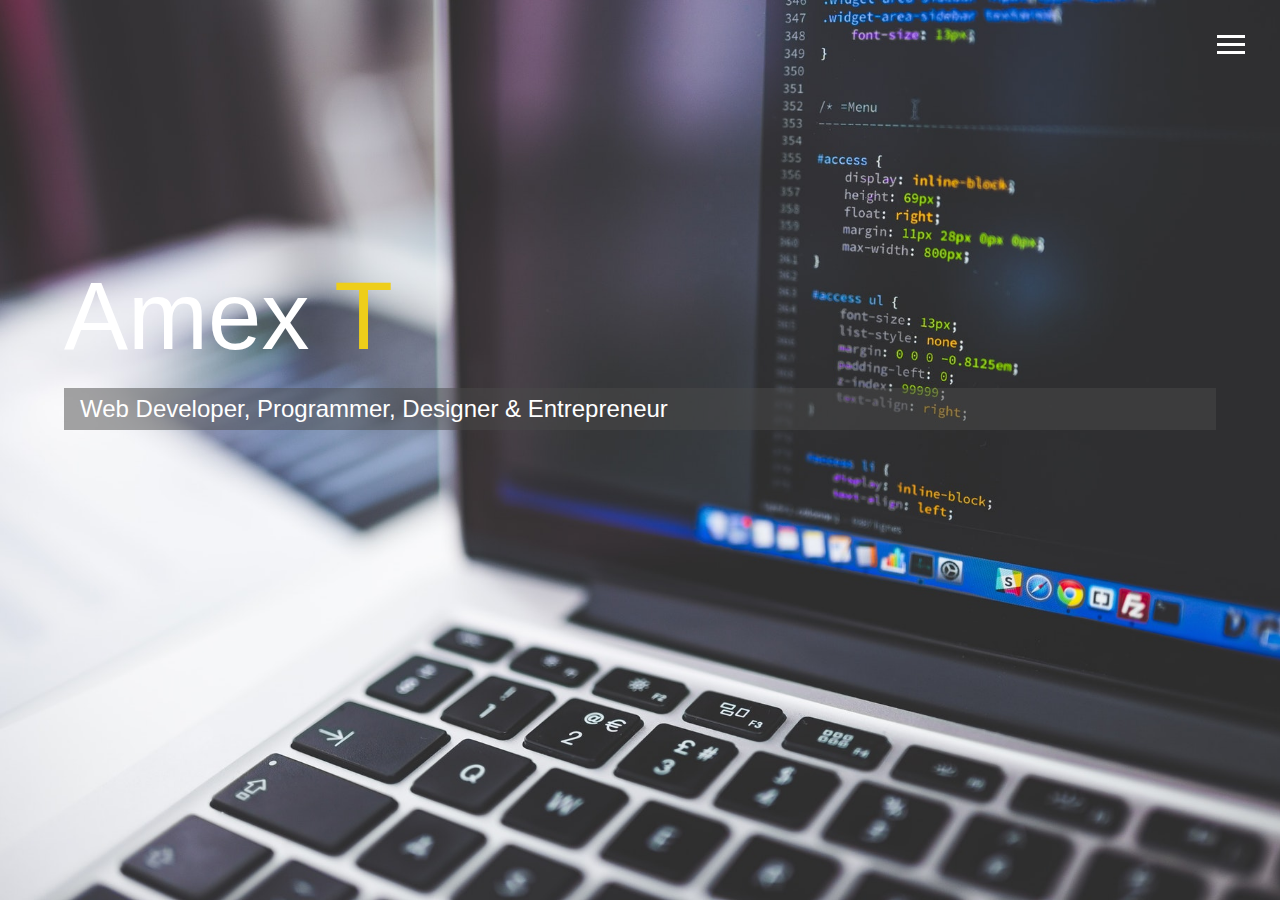
<file: myfile/dist/index.html>
<!DOCTYPE html>
<html lang="en">

<head>
  <meta charset="UTF-8">
  <meta name="viewport" content="width=device-width, initial-scale=1.0">
  <meta http-equiv="X-UA-Compatible" content="ie=edge">
  <link rel="stylesheet" href="https://use.fontawesome.com/releases/v5.2.0/css/all.css" integrity="sha384-hWVjflwFxL6sNzntih27bfxkr27PmbbK/iSvJ+a4+0owXq79v+lsFkW54bOGbiDQ"
    crossorigin="anonymous">

  <link rel="stylesheet" href="css/main.css">
  <title>Welcome To My Portfolio</title>
</head>

<body id="bg-img">
  <header>
    <div class="menu-btn">
      <div class="btn-line"></div>
      <div class="btn-line"></div>
      <div class="btn-line"></div>
    </div>

    <nav class="menu">
      <div class="menu-branding">
        <div class="portrait"></div>
      </div>
      <ul class="menu-nav">
        <li class="nav-item current">
          <a href="index.html" class="nav-link">
            Home
          </a>
        </li>
        <li class="nav-item">
          <a href="about.html" class="nav-link">
            About Me
          </a>
        </li>
        <li class="nav-item">
          <a href="work.html" class="nav-link">
            My Work
          </a>
        </li>
        <li class="nav-item">
          <a href="contact.html" class="nav-link">
            How To Reach Me
          </a>
        </li>
      </ul>
    </nav>
  </header>

  <main id="home">
    <h1 class="lg-heading">
      Amex
      <span class="text-secondary">T</span>
    </h1>
    <h2 class="sm-heading">
      Web Developer, Programmer, Designer & Entrepreneur
    </h2>
    <div class="icons">
      <a href="#!">
        <i class="fab fa-twitter fa-2x"></i>
      </a>
      <a href="#!">
        <i class="fab fa-facebook fa-2x"></i>
      </a>
      <a href="#!">
        <i class="fab fa-linkedin fa-2x"></i>
      </a>
      <a href="#!">
        <i class="fab fa-github fa-2x"></i>
      </a>
    </div>
  </main>

  <script src="js/main.js"></script>
</body>

</html>
</file>
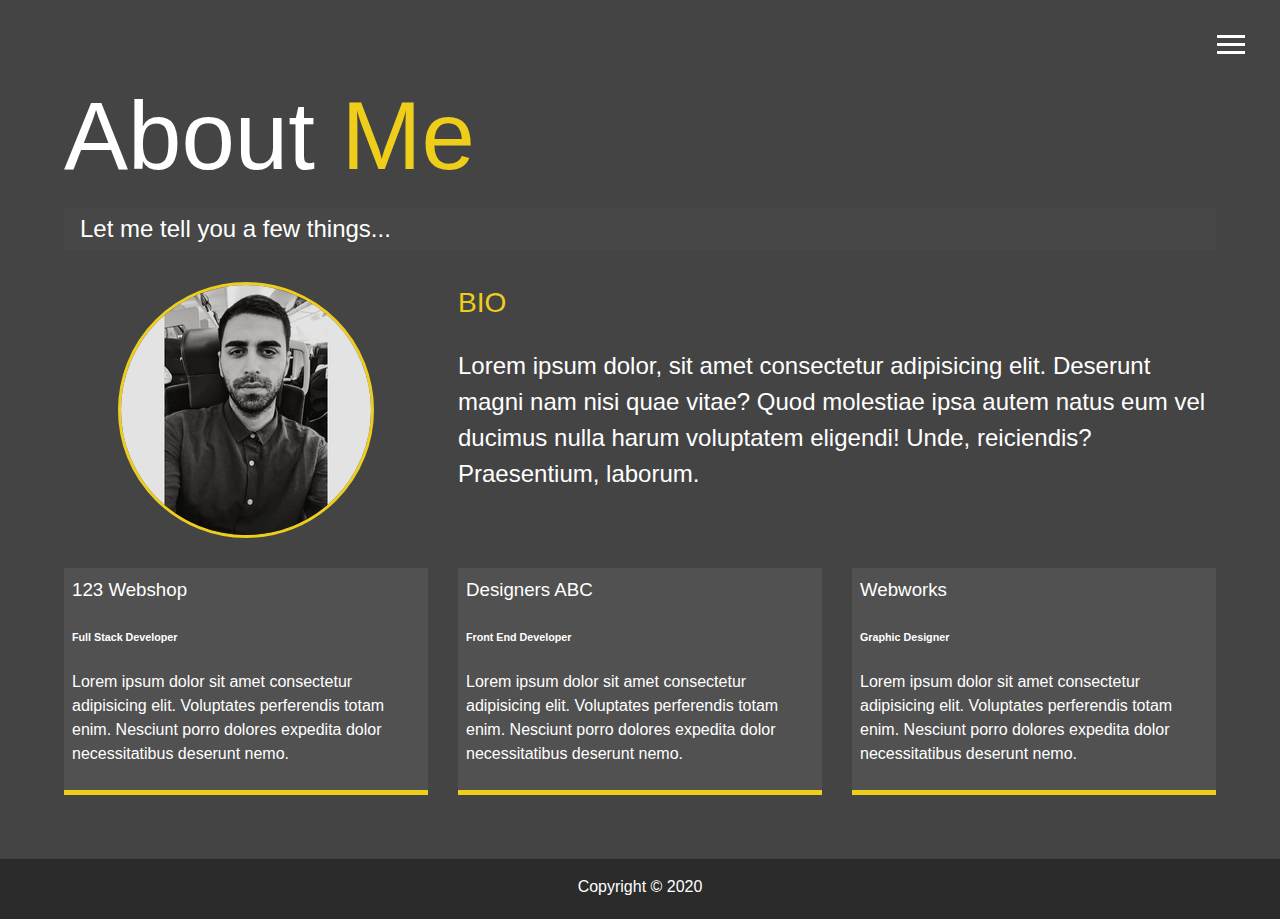
<file: myfile/dist/about.html>
<!DOCTYPE html>
<html lang="en">

<head>
  <meta charset="UTF-8">
  <meta name="viewport" content="width=device-width, initial-scale=1.0">
  <meta http-equiv="X-UA-Compatible" content="ie=edge">
  <link rel="stylesheet" href="https://use.fontawesome.com/releases/v5.2.0/css/all.css" integrity="sha384-hWVjflwFxL6sNzntih27bfxkr27PmbbK/iSvJ+a4+0owXq79v+lsFkW54bOGbiDQ"
    crossorigin="anonymous">

  <link rel="stylesheet" href="css/main.css">
  <title>About Me</title>
</head>

<body>
  <header>
    <div class="menu-btn">
      <div class="btn-line"></div>
      <div class="btn-line"></div>
      <div class="btn-line"></div>
    </div>

    <nav class="menu">
      <div class="menu-branding">
        <div class="portrait"></div>
      </div>
      <ul class="menu-nav">
        <li class="nav-item">
          <a href="index.html" class="nav-link">
            Home
          </a>
        </li>
        <li class="nav-item current">
          <a href="about.html" class="nav-link">
            About Me
          </a>
        </li>
        <li class="nav-item">
          <a href="work.html" class="nav-link">
            My Work
          </a>
        </li>
        <li class="nav-item">
          <a href="contact.html" class="nav-link">
            How To Reach Me
          </a>
        </li>
      </ul>
    </nav>
  </header>

  <main id="about">
    <h1 class="lg-heading">
      About
      <span class="text-secondary">Me</span>
    </h1>
    <h2 class="sm-heading">
      Let me tell you a few things...
    </h2>
    <div class="about-info">
      <img src="img/portrait.png" alt="Amex T" class="bio-image">

      <div class="bio">
        <h3 class="text-secondary">BIO</h3>
        <p>Lorem ipsum dolor, sit amet consectetur adipisicing elit. Deserunt magni nam nisi quae vitae? Quod molestiae ipsa
          autem natus eum vel ducimus nulla harum voluptatem eligendi! Unde, reiciendis? Praesentium, laborum.</p>
      </div>

      <div class="job job-1">
        <h3>123 Webshop</h3>
        <h6>Full Stack Developer</h6>
        <p>Lorem ipsum dolor sit amet consectetur adipisicing elit. Voluptates perferendis totam enim. Nesciunt porro dolores
          expedita dolor necessitatibus deserunt nemo.</p>
      </div>

      <div class="job job-2">
        <h3>Designers ABC</h3>
        <h6>Front End Developer</h6>
        <p>Lorem ipsum dolor sit amet consectetur adipisicing elit. Voluptates perferendis totam enim. Nesciunt porro dolores
          expedita dolor necessitatibus deserunt nemo.</p>
      </div>

      <div class="job job-3">
        <h3>Webworks</h3>
        <h6>Graphic Designer</h6>
        <p>Lorem ipsum dolor sit amet consectetur adipisicing elit. Voluptates perferendis totam enim. Nesciunt porro dolores
          expedita dolor necessitatibus deserunt nemo.</p>
      </div>
    </div>
  </main>

  <footer id="main-footer">
    Copyright &copy; 2020
  </footer>

  <script src="js/main.js"></script>
</body>

</html>
</file>
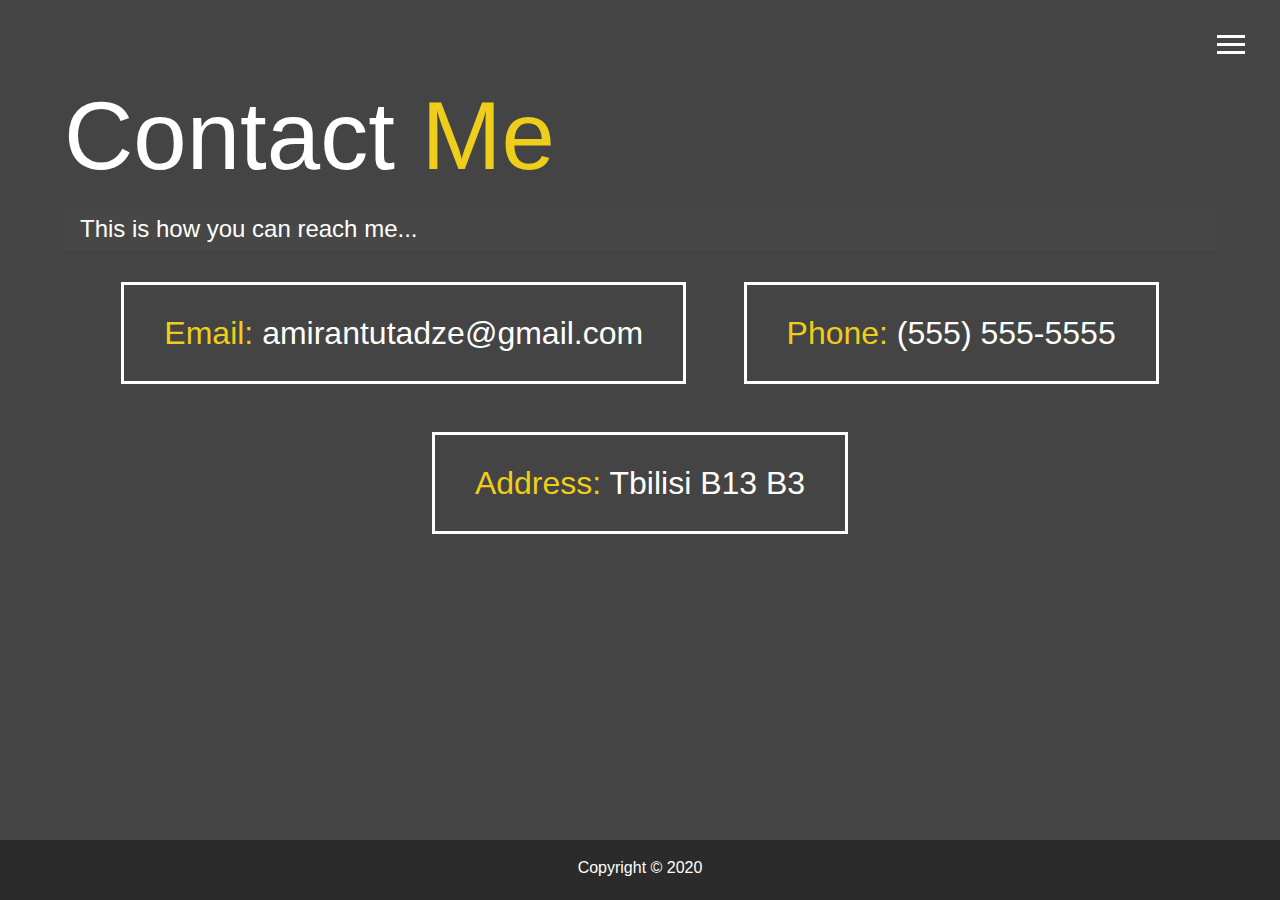
<file: myfile/dist/contact.html>
<!DOCTYPE html>
<html lang="en">

<head>
  <meta charset="UTF-8">
  <meta name="viewport" content="width=device-width, initial-scale=1.0">
  <meta http-equiv="X-UA-Compatible" content="ie=edge">
  <link rel="stylesheet" href="https://use.fontawesome.com/releases/v5.2.0/css/all.css" integrity="sha384-hWVjflwFxL6sNzntih27bfxkr27PmbbK/iSvJ+a4+0owXq79v+lsFkW54bOGbiDQ"
    crossorigin="anonymous">

  <link rel="stylesheet" href="css/main.css">
  <title>Contact Me</title>
</head>

<body>
  <header>
    <div class="menu-btn">
      <div class="btn-line"></div>
      <div class="btn-line"></div>
      <div class="btn-line"></div>
    </div>

    <nav class="menu">
      <div class="menu-branding">
        <div class="portrait"></div>
      </div>
      <ul class="menu-nav">
        <li class="nav-item">
          <a href="index.html" class="nav-link">
            Home
          </a>
        </li>
        <li class="nav-item">
          <a href="about.html" class="nav-link">
            About Me
          </a>
        </li>
        <li class="nav-item">
          <a href="work.html" class="nav-link">
            My Work
          </a>
        </li>
        <li class="nav-item current">
          <a href="contact.html" class="nav-link">
            How To Reach Me
          </a>
        </li>
      </ul>
    </nav>
  </header>

  <main id="contact">
    <h1 class="lg-heading">
      Contact
      <span class="text-secondary">Me</span>
    </h1>
    <h2 class="sm-heading">
      This is how you can reach me...
    </h2>
    <div class="boxes">
      <div>
        <span class="text-secondary">Email: </span> amirantutadze@gmail.com
      </div>
      <div>
        <span class="text-secondary">Phone: </span> (555) 555-5555
      </div>
      <div>
        <span class="text-secondary">Address: </span> Tbilisi B13 B3
      </div>
    </div>
  </main>

  <footer id="main-footer">
    Copyright &copy; 2020
  </footer>

  <script src="js/main.js"></script>
</body>

</html>
</file>
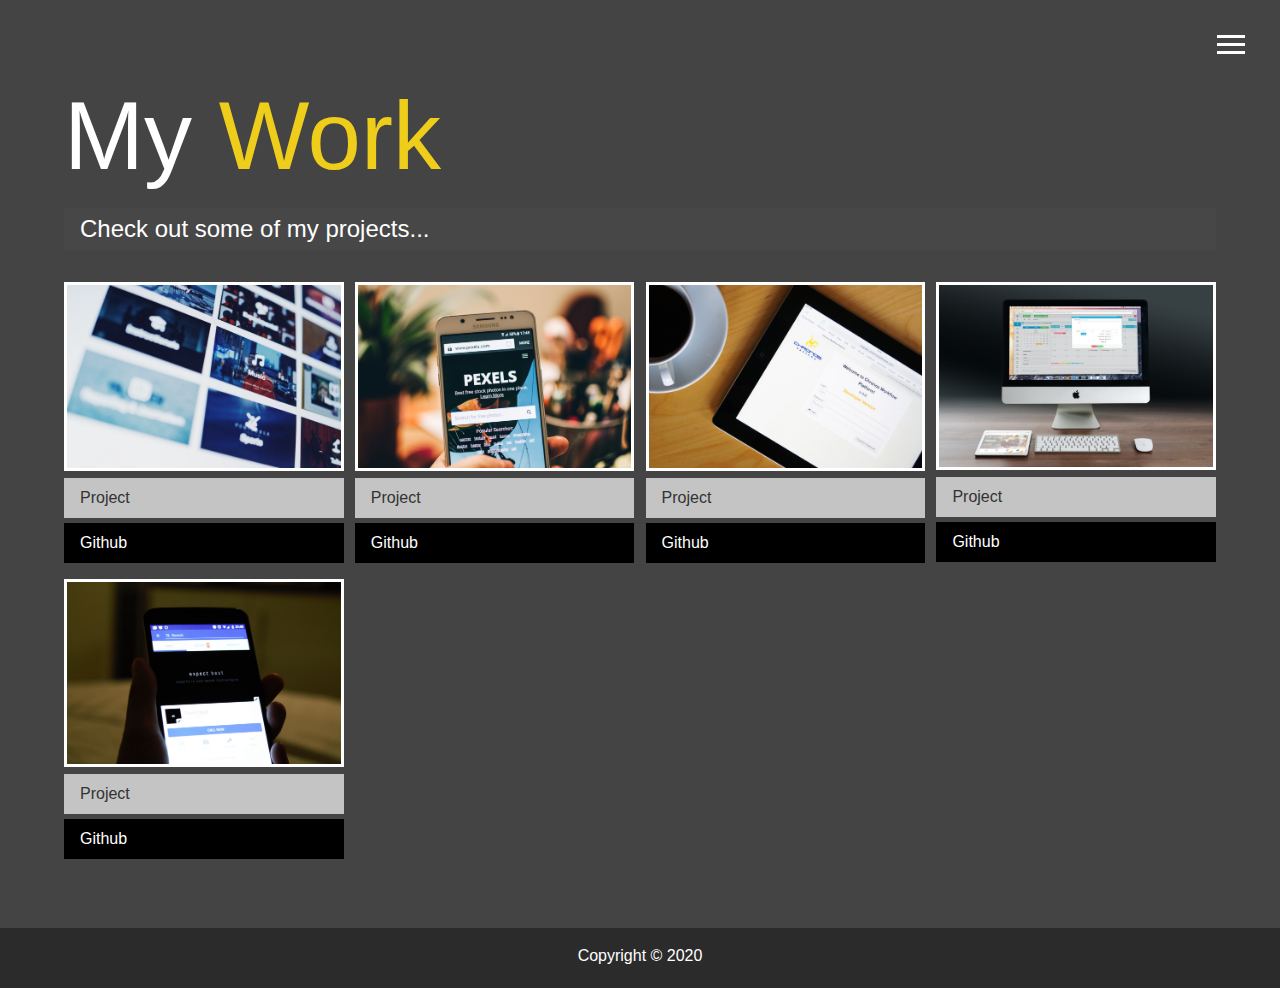
<file: myfile/dist/work.html>
<!DOCTYPE html>
<html lang="en">

<head>
  <meta charset="UTF-8">
  <meta name="viewport" content="width=device-width, initial-scale=1.0">
  <meta http-equiv="X-UA-Compatible" content="ie=edge">
  <link rel="stylesheet" href="https://use.fontawesome.com/releases/v5.2.0/css/all.css" integrity="sha384-hWVjflwFxL6sNzntih27bfxkr27PmbbK/iSvJ+a4+0owXq79v+lsFkW54bOGbiDQ"
    crossorigin="anonymous">

  <link rel="stylesheet" href="css/main.css">
  <title>View My Work</title>
</head>

<body>
  <header>
    <div class="menu-btn">
      <div class="btn-line"></div>
      <div class="btn-line"></div>
      <div class="btn-line"></div>
    </div>

    <nav class="menu">
      <div class="menu-branding">
        <div class="portrait"></div>
      </div>
      <ul class="menu-nav">
        <li class="nav-item">
          <a href="index.html" class="nav-link">
            Home
          </a>
        </li>
        <li class="nav-item">
          <a href="about.html" class="nav-link">
            About Me
          </a>
        </li>
        <li class="nav-item current">
          <a href="work.html" class="nav-link">
            My Work
          </a>
        </li>
        <li class="nav-item">
          <a href="contact.html" class="nav-link">
            How To Reach Me
          </a>
        </li>
      </ul>
    </nav>
  </header>

  <main id="work">
    <h1 class="lg-heading">
      My
      <span class="text-secondary">Work</span>
    </h1>
    <h2 class="sm-heading">
      Check out some of my projects...
    </h2>
    <div class="projects">
      <div class="item">
        <a href="#!">
          <img src="img/projects/project1.jpg" alt="Project">
        </a>
        <a href="#" class="btn-light">
          <i class="fas fa-eye"></i> Project
        </a>
        <a href="#" class="btn-dark">
          <i class="fab fa-github"></i> Github
        </a>
      </div>
      <div class="item">
        <a href="#!">
          <img src="img/projects/project2.jpg" alt="Project">
        </a>
        <a href="#" class="btn-light">
          <i class="fas fa-eye"></i> Project
        </a>
        <a href="#" class="btn-dark">
          <i class="fab fa-github"></i> Github
        </a>
      </div>
      <div class="item">
        <a href="#!">
          <img src="img/projects/project3.jpg" alt="Project">
        </a>
        <a href="#" class="btn-light">
          <i class="fas fa-eye"></i> Project
        </a>
        <a href="#" class="btn-dark">
          <i class="fab fa-github"></i> Github
        </a>
      </div>
      <div class="item">
        <a href="#!">
          <img src="img/projects/project4.jpg" alt="Project">
        </a>
        <a href="#" class="btn-light">
          <i class="fas fa-eye"></i> Project
        </a>
        <a href="#" class="btn-dark">
          <i class="fab fa-github"></i> Github
        </a>
      </div>
      <div class="item">
        <a href="#!">
          <img src="img/projects/project5.jpg" alt="Project">
        </a>
        <a href="#" class="btn-light">
          <i class="fas fa-eye"></i> Project
        </a>
        <a href="#" class="btn-dark">
          <i class="fab fa-github"></i> Github
        </a>
      </div>
    </div>
  </main>

  <footer id="main-footer">
    Copyright &copy; 2020
  </footer>

  <script src="js/main.js"></script>
</body>

</html>
</file>
<file: myfile/dist/css/main.css>
.menu-btn {
  position: absolute;
  z-index: 3;
  right: 35px;
  top: 35px;
  cursor: pointer;
  transition: all 0.5s ease-out; }
  .menu-btn .btn-line {
    width: 28px;
    height: 3px;
    margin: 0 0 5px 0;
    background: #fff;
    transition: all 0.5s ease-out; }
  .menu-btn.close {
    transform: rotate(180deg); }
    .menu-btn.close .btn-line:nth-child(1) {
      transform: rotate(45deg) translate(5px, 5px); }
    .menu-btn.close .btn-line:nth-child(2) {
      opacity: 0; }
    .menu-btn.close .btn-line:nth-child(3) {
      transform: rotate(-45deg) translate(7px, -6px); }

.menu {
  position: fixed;
  top: 0;
  width: 100%;
  opacity: 0.9;
  visibility: hidden; }
  .menu.show {
    visibility: visible; }
  .menu-branding, .menu-nav {
    display: flex;
    flex-flow: column wrap;
    align-items: center;
    justify-content: center;
    float: left;
    width: 50%;
    height: 100vh;
    overflow: hidden; }
  .menu-nav {
    margin: 0;
    padding: 0;
    background: #373737;
    list-style: none;
    transform: translate3d(0, -100%, 0);
    transition: all 0.5s ease-out; }
    .menu-nav.show {
      transform: translate3d(0, 0, 0); }
  .menu-branding {
    background: #444;
    transform: translate3d(0, 100%, 0);
    transition: all 0.5s ease-out; }
    .menu-branding.show {
      transform: translate3d(0, 0, 0); }
    .menu-branding .portrait {
      width: 150px;
      height: 150px;
      background: url("../img/portrait_small.jpg");
      border-radius: 50%;
      border: solid 3px #eece1a; }
  .menu .nav-item {
    transform: translate3d(600px, 0, 0);
    transition: all 0.5s ease-out; }
    .menu .nav-item.show {
      transform: translate3d(0, 0, 0); }
    .menu .nav-item.current > a {
      color: #eece1a; }
  .menu .nav-link {
    display: inline-block;
    position: relative;
    font-size: 30px;
    text-transform: uppercase;
    padding: 1rem 0;
    font-weight: 300;
    color: #fff;
    text-decoration: none;
    transition: all 0.5s ease-out; }
    .menu .nav-link:hover {
      color: chartreuse;
        transform: scale(1.25)
}

.nav-item:nth-child(1) {
  transition-delay: 0.1s; }

.nav-item:nth-child(2) {
  transition-delay: 0.2s; }

.nav-item:nth-child(3) {
  transition-delay: 0.3s; }

.nav-item:nth-child(4) {
  transition-delay: 0.4s; }

* {
  box-sizing: border-box; }

body {
  background: #444;
  color: #fff;
  height: 100%;
  margin: 0;
  font-family: 'Segoe UI', Tahoma, Geneva, Verdana, sans-serif;
  line-height: 1.5; }
  body#bg-img {
    background: url(../img/background.jpg);
    background: rgba(68, 68, 68, 0.9), url(../img/background.jpg);
    background-attachment: fixed;
    background-size: cover; } 

h1,
h2,
h3 {
  margin: 0;
  font-weight: 400; }
  h1.lg-heading,
  h2.lg-heading,
  h3.lg-heading {
    font-size: 6rem; }
  h1.sm-heading,
  h2.sm-heading,
  h3.sm-heading {
    margin-bottom: 2rem;
    padding: 0.2rem 1rem;
    background: rgba(73, 73, 73, 0.5); }

a {
  color: #fff;
  text-decoration: none; }

header {
  position: fixed;
  z-index: 2;
  width: 100%; }

.text-secondary {
  color: #eece1a; }

main {
  padding: 4rem;
  min-height: calc(100vh - 60px); }
  main .icons {
    margin-top: 1rem; }
    main .icons a {
      padding: 0.4rem; }
      main .icons a:hover {
        color: #eece1a;
        transition: all 0.5s ease-out; }
  main#home {
    overflow: hidden; }
    main#home h1 {
      margin-top: 20vh; }

.about-info {
  display: grid;
  grid-gap: 30px;
  grid-template-areas: 'bioimage bio bio' 'job1 job2 job3';
  grid-template-columns: repeat(3, 1fr); }
  .about-info .bio-image {
    grid-area: bioimage;
    margin: auto;
    border-radius: 50%;
    border: #eece1a 3px solid; }
  .about-info .bio {
    grid-area: bio;
    font-size: 1.5rem; }
  .about-info .job-1 {
    grid-area: job1; }
  .about-info .job-2 {
    grid-area: job2; }
  .about-info .job-3 {
    grid-area: job3; }
  .about-info .job {
    background: #515151;
    padding: 0.5rem;
    border-bottom: #eece1a 5px solid; }

.projects {
  display: grid;
  grid-gap: 0.7rem;
  grid-template-columns: repeat(3, 1fr); }
  .projects img {
    width: 100%;
    border: 3px #fff solid; }
    .projects img:hover {
      opacity: 0.5;
      border-color: #eece1a;
      transition: all 0.5s ease-out; }

.boxes {
  display: flex;
  flex-wrap: wrap;
  justify-content: space-evenly;
  align-items: center;
  margin-top: 1rem; }
  .boxes div {
    font-size: 2rem;
    border: 3px #fff solid;
    padding: 1.5rem 2.5rem;
    margin-bottom: 3rem;
    transition: all 0.5s ease-out; }
    .boxes div:hover {
      padding: 0.5rem 1.5rem;
      background: #eece1a;
      color: #000; }
      .boxes div:hover span {
        color: #000; }

.btn, .btn-dark, .btn-light {
  display: block;
  padding: 0.5rem 1rem;
  border: 0;
  margin-bottom: 0.3rem; }
  .btn:hover, .btn-dark:hover, .btn-light:hover {
    background: #eece1a;
    color: #000; }

.btn-dark {
  background: black;
  color: #fff; }

.btn-light {
  background: #c4c4c4;
  color: #333; }

#main-footer {
  text-align: center;
  padding: 1rem;
  background: #2b2b2b;
  color: #fff;
  height: 60px; }

@media screen and (min-width: 1171px) {
  .projects {
    grid-template-columns: repeat(4, 1fr); } }

@media screen and (min-width: 769px) and (max-width: 1170px) {
  .projects {
    grid-template-columns: repeat(3, 1fr); } }

@media screen and (max-width: 768px) {
  main {
    align-items: center;
    text-align: center; }
    main .lg-heading {
      line-height: 1;
      margin-bottom: 1rem; }
  ul.menu-nav,
  div.menu-branding {
    float: none;
    width: 100%;
    min-height: 0; }
    ul.menu-nav.show,
    div.menu-branding.show {
      transform: translate3d(0, 0, 0); }
  .menu-nav {
    height: 75vh;
    transform: translate3d(-100%, 0, 0);
    font-size: 24px; }
  .menu-branding {
    height: 25vh;
    transform: translate3d(100%, 0, 0); }
    .menu-branding .portrait {
      background: url("../img/portrait_small.jpg");
      width: 150px;
      height: 150px; }
  .about-info {
    grid-template-areas: 'bioimage' 'bio' 'job1' 'job2' 'job3';
    grid-template-columns: 1fr; }
  .projects {
    grid-template-columns: repeat(2, 1fr); } }

@media screen and (max-width: 500px) {
  main {
    padding: 2rem; }
    main #home h1 {
      margin-top: 10vh; }
    main .lg-heading {
      margin-top: 1rem;
      font-size: 5rem; }
  .projects {
    grid-template-columns: 1fr; } }
</file>
